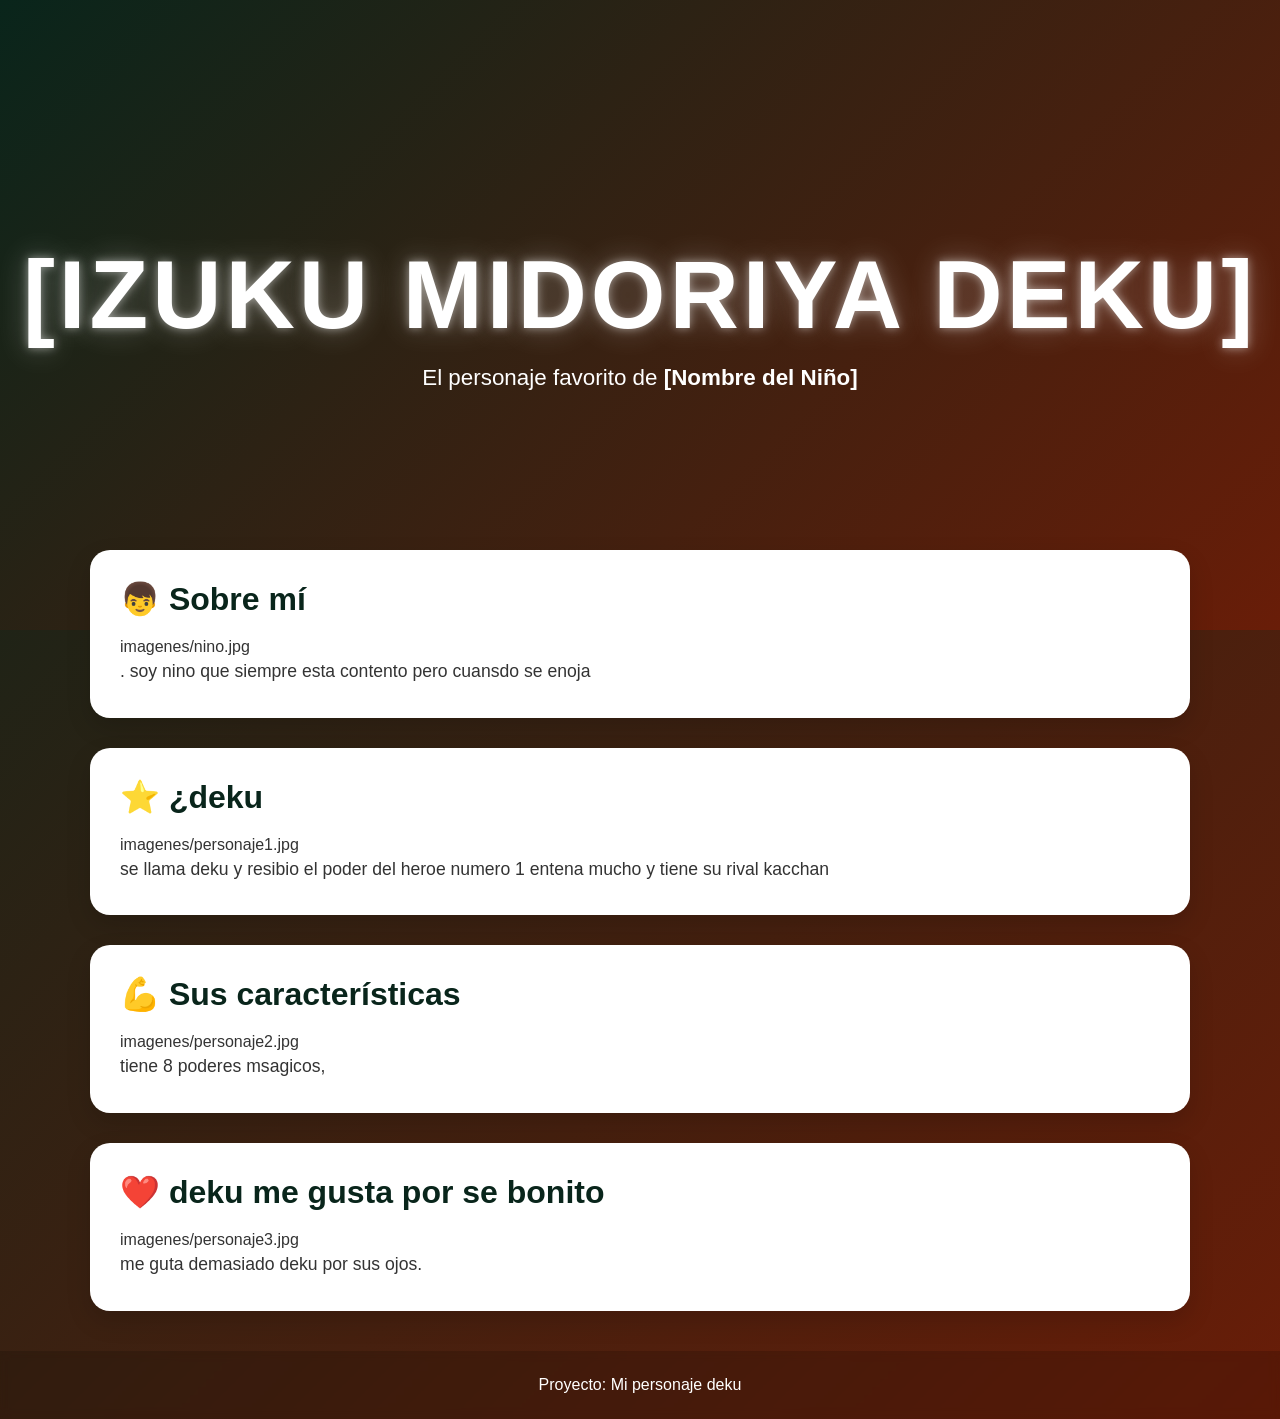
<file: docs/personajeFavorito/index.html>
<!DOCTYPE html>
<html lang="es">

<head>
    <meta charset="UTF-8">
    <meta name="viewport" content="width=device-width, initial-scale=1.0">
    <title>[izuku midoriya deku]</title>
    <link rel="stylesheet" href="style.css">
</head>

<body>

    <header class="hero">
        <div class="hero-content">
            <h1>[izuku midoriya deku]</h1>
            <p>El personaje favorito de <strong>[Nombre del Niño]</strong></p>
        </div>
    </header>

    <main>

        <section class="card">
            <h2>👦 Sobre mí</h2>
            imagenes/nino.jpg

            <p>
                .
                soy nino que siempre esta contento pero cuansdo se enoja 
        
            </p>
        </section>

        <section class="card">
            <h2>⭐ ¿deku</h2>
            imagenes/personaje1.jpg

            <p>
                se llama deku y resibio el poder del heroe numero 1 entena mucho y tiene su rival kacchan
            
            </p>
        </section>

        <section class="card">
            <h2>💪 Sus características</h2>
            imagenes/personaje2.jpg

            <p>
                tiene 8 poderes msagicos,
    
            </p>
        </section>

        <section class="card">
            <h2>❤️ deku me gusta por se bonito</h2>
            imagenes/personaje3.jpg

            <p>
                
                me guta demasiado deku por sus ojos.
            </p>
        </section>

    </main>

    <footer>
        <p>Proyecto: Mi personaje deku </p>
    </footer>

</body>

</html>
</file>
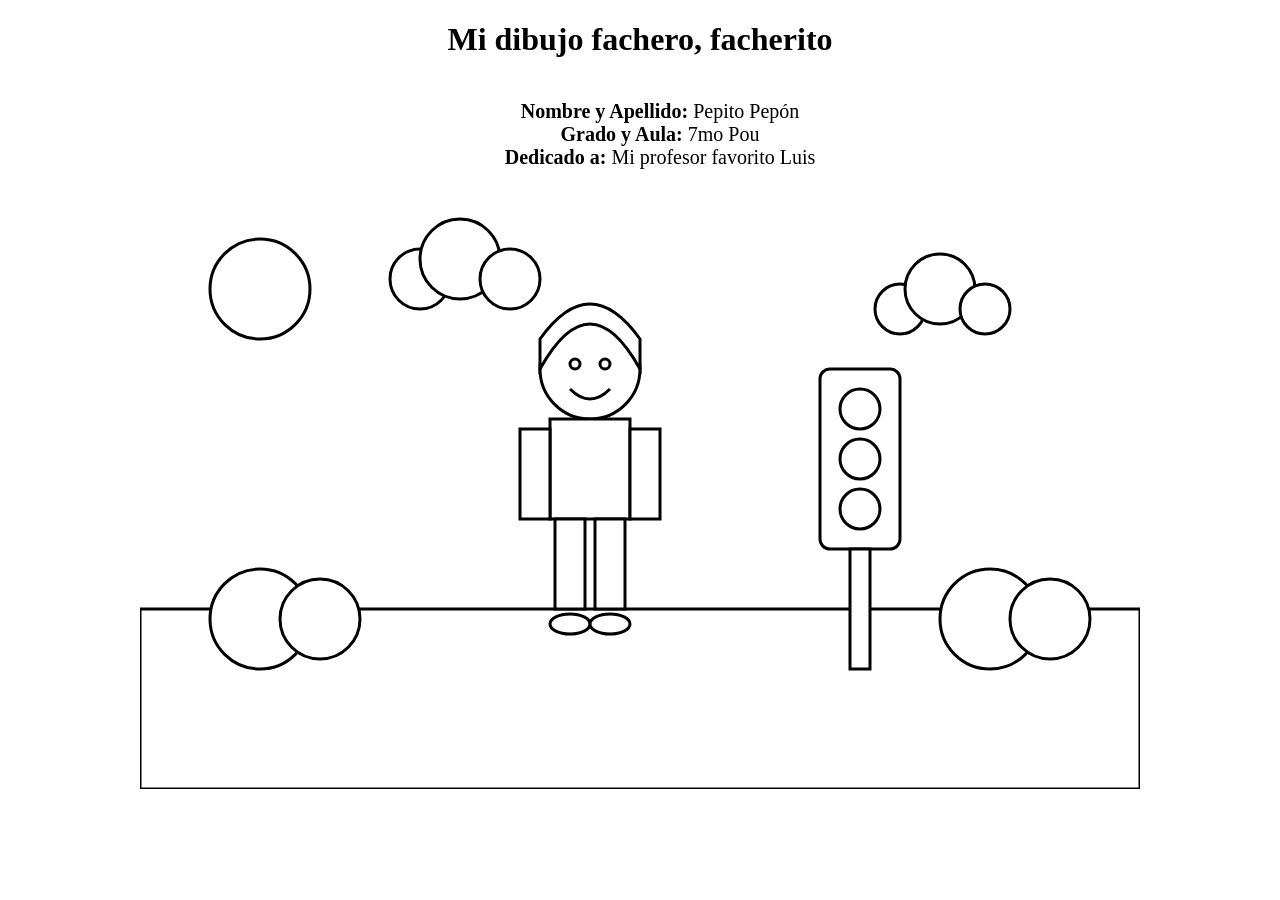
<file: docs/semaforoRGB/index.html>
<!DOCTYPE html>
<html lang="es">
<head>
    <meta charset="UTF-8">
    <title>Dibujo para colorear</title>
    <link rel="stylesheet" href="estilos.css">
</head>
<body>
<h1>Mi dibujo fachero, facherito</h1>
<ul>
  <li><strong>Nombre y Apellido:</strong> Pepito Pepón</li>
  <li><strong>Grado y Aula:</strong> 7mo Pou</li>
  <li><strong>Dedicado a:</strong> Mi profesor favorito Luis</li>
</ul>
<svg viewBox="0 0 1000 600" class="dibujo cielo">

    <!-- Sol -->
    <circle class="sol" cx="120" cy="100" r="50"/>

    <!-- Nubes -->
    <g class="nube">
        <circle class="nube-cuerpo" cx="280" cy="90" r="30"/>
        <circle class="nube-cuerpo" cx="320" cy="70" r="40"/>
        <circle class="nube-cuerpo" cx="370" cy="90" r="30"/>
    </g>

    <g class="nube">
        <circle class="nube-cuerpo" cx="760" cy="120" r="25"/>
        <circle class="nube-cuerpo" cx="800" cy="100" r="35"/>
        <circle class="nube-cuerpo" cx="845" cy="120" r="25"/>
    </g>

    <!-- Césped -->
    <rect class="cesped" x="0" y="420" width="1000" height="180"/>

    <!-- Arbustos -->
    <circle class="arbusto" cx="120" cy="430" r="50"/>
    <circle class="arbusto" cx="180" cy="430" r="40"/>

    <circle class="arbusto" cx="850" cy="430" r="50"/>
    <circle class="arbusto" cx="910" cy="430" r="40"/>

    <!-- Semáforo -->
    <g class="semaforo">

        <rect class="cuerpo-semaforo"
              x="680"
              y="180"
              width="80"
              height="180"
              rx="10"/>

        <circle class="luz-roja"
                cx="720"
                cy="220"
                r="20"/>

        <circle class="luz-amarilla"
                cx="720"
                cy="270"
                r="20"/>

        <circle class="luz-verde"
                cx="720"
                cy="320"
                r="20"/>

        <rect class="palo-semaforo"
              x="710"
              y="360"
              width="20"
              height="120"/>

    </g>

    <!-- Persona -->

    <!-- Cabeza -->
    <circle class="piel"
            cx="450"
            cy="180"
            r="50"/>

    <!-- Cabello -->
    <path class="cabello"
          d="M400 180
             Q450 90 500 180
             L500 150
             Q450 80 400 150 Z"/>

    <!-- Ojos -->
    <circle class="ojo"
            cx="435"
            cy="175"
            r="5"/>

    <circle class="ojo"
            cx="465"
            cy="175"
            r="5"/>

    <!-- Sonrisa -->
    <path class="boca"
          d="M430 200 Q450 220 470 200"/>

    <!-- Polo -->
    <rect class="polo"
          x="410"
          y="230"
          width="80"
          height="100"/>

    <!-- Brazos -->
    <rect class="piel"
          x="380"
          y="240"
          width="30"
          height="90"/>

    <rect class="piel"
          x="490"
          y="240"
          width="30"
          height="90"/>

    <!-- Pantalón -->
    <rect class="pantalon"
          x="415"
          y="330"
          width="30"
          height="90"/>

    <rect class="pantalon"
          x="455"
          y="330"
          width="30"
          height="90"/>

    <!-- Zapatos -->
    <ellipse class="zapato"
             cx="430"
             cy="435"
             rx="20"
             ry="10"/>

    <ellipse class="zapato"
             cx="470"
             cy="435"
             rx="20"
             ry="10"/>

</svg>

</body>
</html>
</file>
<file: docs/personajeFavorito/style.css>
/*======================================
  PALETA DE COLORES
======================================*/
:root {
    --color-primario: #09251b;
    --color-secundario: #691d08;
}

/*======================================
  CONFIGURACIÓN GENERAL
======================================*/
* {
    margin: 0;
    padding: 0;
    box-sizing: border-box;
}

body {
    font-family: "Segoe UI", Arial, sans-serif;

    background: linear-gradient(
        135deg,
        var(--color-primario),
        var(--color-secundario)
    );

    min-height: 100vh;
    color: #333;
}

/*======================================
  HERO
======================================*/
.hero {
    height: 70vh;

    display: flex;
    justify-content: center;
    align-items: center;

    text-align: center;

    background: linear-gradient(
        135deg,
        var(--color-primario),
        var(--color-secundario)
    );

    color: white;
}

.hero-content {
    animation: aparecer 1.5s ease;
}

.hero h1 {
    font-size: clamp(3rem, 8vw, 6rem);
    letter-spacing: 4px;
    text-transform: uppercase;

    text-shadow:
        0 0 10px rgba(255,255,255,.5),
        0 0 30px rgba(255,255,255,.3);

    animation: flotar 3s ease-in-out infinite;
}

.hero p {
    font-size: 1.4rem;
    margin-top: 15px;
}

/*======================================
  CONTENEDOR
======================================*/
main {
    width: 90%;
    max-width: 1100px;

    margin: -80px auto 40px;
}

/*======================================
  TARJETAS
======================================*/
.card {
    background: white;

    margin-bottom: 30px;
    padding: 30px;

    border-radius: 20px;

    box-shadow: 0 10px 25px rgba(0,0,0,.15);

    transition: .3s;
}

.card:hover {
    transform: translateY(-8px);
}

.card h2 {
    color: var(--color-primario);
    margin-bottom: 20px;
    font-size: 2rem;
}

.card img {
    width: 100%;
    max-width: 450px;

    display: block;
    margin: 20px auto;

    border-radius: 15px;

    transition: .4s;
}

.card img:hover {
    transform: scale(1.05);
}

.card p {
    font-size: 1.1rem;
    line-height: 1.8;
}

/*======================================
  FOOTER
======================================*/
footer {
    text-align: center;

    padding: 25px;

    color: white;

    background: rgba(0,0,0,.15);

    backdrop-filter: blur(5px);
}

/*======================================
  ANIMACIONES
======================================*/
@keyframes aparecer {
    from {
        opacity: 0;
        transform: translateY(40px);
    }

    to {
        opacity: 1;
        transform: translateY(0);
    }
}

@keyframes flotar {
    0% {
        transform: translateY(0);
    }

    50% {
        transform: translateY(-10px);
    }

    100% {
        transform: translateY(0);
    }
}

/*======================================
  RESPONSIVE
======================================*/
@media (max-width: 768px) {

    .hero {
        height: 55vh;
    }

    .hero p {
        font-size: 1rem;
    }

    .card {
        padding: 20px;
    }

    .card h2 {
        font-size: 1.5rem;
    }
}
</file>
<file: docs/semaforoRGB/estilos.css>
body{
    margin:0;
    display:flex;
    justify-content:center;
    background:white;
    flex-direction: column;
    align-items: center;

}
h1 {
  text-align: center;
}
ul {
  list-style-type: none;
  display: flex;
  flex-direction: column;
  align-items: center;
  font-size: 20px;
}
.dibujo{
    width:1000px;
}

.cielo,
.sol,
.nube-cuerpo,
.cesped,
.arbusto,
.cuerpo-semaforo,
.luz-roja,
.luz-amarilla,
.luz-verde,
.palo-semaforo,
.piel,
.cabello,
.ojo,
.polo,
.pantalon,
.zapato{
    fill:white;
    stroke:black;
    stroke-width:3;
}
</file>
